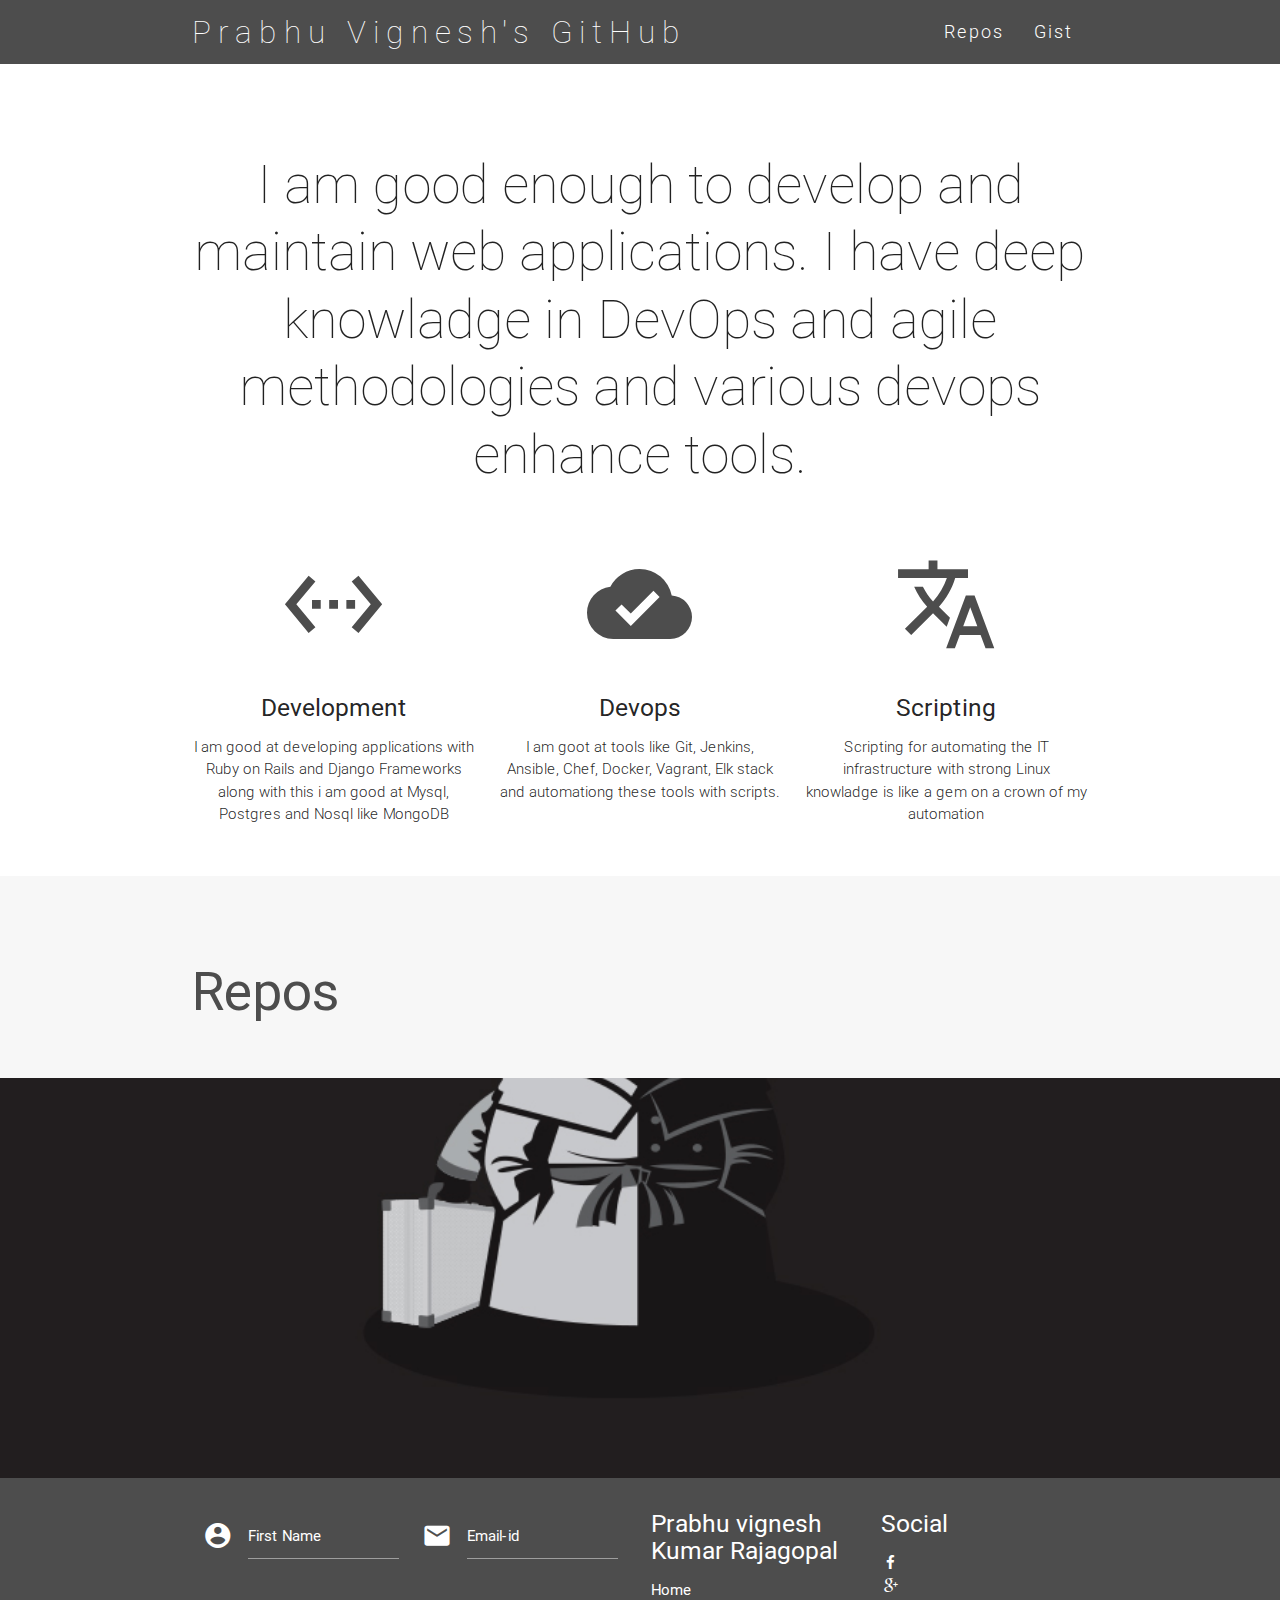
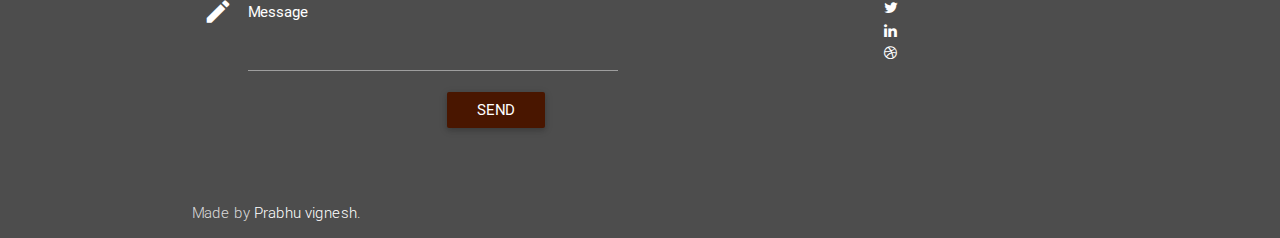
<file: github_page/index.html>
<!DOCTYPE html>
<html>
<head>
    <meta http-equiv="Content-Type" content="text/html; charset=UTF-8"/>
    <meta name="viewport" content="width=device-width, initial-scale=1, maximum-scale=1.0, user-scalable=no"/>
    <meta name="theme-color" content="#2196F3">
    <title>Prabhu's Github</title>

    <!-- CSS  -->
    <link href="min/plugin-min.css" type="text/css" rel="stylesheet">
    <link href="min/custom-min.css" type="text/css" rel="stylesheet" >
</head>
<body id="top" class="scrollspy">

<!-- Pre Loader -->
<div id="loader-wrapper">
    <div id="loader"></div>
 
    <div class="loader-section section-left"></div>
    <div class="loader-section section-right"></div>
 
</div>

<!--Navigation-->
 <div class="navbar-fixed">
    <nav id="nav_f" class="default_color" role="navigation">
        <div class="container">
            <div class="nav-wrapper">
            <a href="#" id="logo-container" class="brand-logo">Prabhu Vignesh's GitHub</a>
                <ul class="right hide-on-med-and-down">
                    <li><a href="#work">Repos</a></li>
                    <li><a href="#work">Gist</a></li>
                </ul>
                <ul id="nav-mobile" class="side-nav">
                    <li><a href="#work">Repos</a></li>
                    <li><a href="#work">Gist</a></li>
                </ul>
            <a href="#" data-activates="nav-mobile" class="button-collapse"><i class="mdi-navigation-menu"></i></a>
            </div>
        </div>
    </nav>
</div>



<!--Intro and service-->
<div id="intro" class="section scrollspy">
    <div class="container">
        <div class="row">
            <div  class="col s12">
                <h2 class="center header text_h2">I am good enough to develop and maintain web applications. I have deep knowladge in DevOps and agile methodologies and various devops enhance tools. </h2>
            </div>

            <div  class="col s12 m4 l4">
                <div class="center promo promo-example">
                    <i class="mdi-action-settings-ethernet"></i>
                    <h5 class="promo-caption">Development</h5>
                    <p class="light center">I am good at developing applications with Ruby on Rails and Django Frameworks along with this i am good at Mysql, Postgres and Nosql like MongoDB</p>
                </div>
            </div>
            <div class="col s12 m4 l4">
                <div class="center promo promo-example">
                    <i class="mdi-file-cloud-done"></i>
                    <h5 class="promo-caption">Devops</h5>
                    <p class="light center">I am goot at tools like Git, Jenkins, Ansible, Chef, Docker, Vagrant, Elk stack and automationg these tools with scripts. </p>
                </div>
            </div>
            <div class="col s12 m4 l4">
                <div class="center promo promo-example">
                    <i class="mdi-action-translate"></i>
                    <h5 class="promo-caption">Scripting</h5>
                    <p class="light center">Scripting for automating the IT infrastructure with strong Linux knowladge is like a gem on a crown of my automation</p>
                </div>
            </div>
        </div>
    </div>
</div>

<!--Work-->
<div class="section scrollspy" id="work">
    <div class="container">
        <h2 class="header text_b">Repos </h2>
        <div class="row" id ="github_list">
          

     
        </div>
    </div>
</div>

<!--Parallax-->
<div class="parallax-container">
    <div class="parallax"><img src="img/parallax1.png"></div>
</div>

<!--Footer-->
<footer id="contact" class="page-footer default_color scrollspy">
    <div class="container">  
        <div class="row">
            <div class="col l6 s12">
                <form class="col s12" action="https://formspree.io/prabhu.vignesh1990@gmail.com" method="post">
                    <div class="row">
                        <div class="input-field col s6">
                            <i class="mdi-action-account-circle prefix white-text"></i>
                            <input id="icon_prefix" name="name" type="text" class="validate white-text">
                            <label for="icon_prefix" class="white-text">First Name</label>
                        </div>
                        <div class="input-field col s6">
                            <i class="mdi-communication-email prefix white-text"></i>
                            <input id="icon_email" name="_replyto" type="email" class="validate white-text">
                            <label for="icon_email" class="white-text">Email-id</label>
                        </div>
                        <input type="hidden" name="_subject" value="Web CV Submission" />
                        <div class="input-field col s12">
                            <i class="mdi-editor-mode-edit prefix white-text"></i>
                            <textarea id="icon_prefix2" name="message" class="materialize-textarea white-text"></textarea>
                            <label for="icon_prefix2" class="white-text">Message</label>
                        </div>
                        <div class="col offset-s7 s5">
                    <div id="success"></div>
                        <div class="row">
                            <div class="form-group col-xs-12">
                                 <input class="btn btn-success btn-lg" type="submit" value="Send">
                            </div>
                        </div>
                        </div>
                    </div>
                </form>
            </div>
            <div class="col l3 s12">
                <h5 class="white-text">Prabhu vignesh Kumar Rajagopal</h5>
                <ul>
                    <li><a class="white-text" href="http://prabhuvignesh.github.io/">Home</a></li>
                </ul>
            </div>
            <div class="col l3 s12">
                <h5 class="white-text">Social</h5>


<ul class="list-inline">
                            <li>
                                <a href="https://www.facebook.com/prabhuvignesh" class="white-text "><i class="fa fa-fw fa-facebook"></i></a>
                            </li>
                            <li>
                                <a href="https://plus.google.com/+PrabhuVigneshRajagopal" class="white-text"><i class="fa fa-fw fa-google-plus"></i></a>
                            </li>
                            <li>
                                <a href="https://twitter.com/PrabhuRajagopal" class="white-text"><i class="fa fa-fw fa-twitter"></i></a>
                            </li>
                            <li>
                                <a href="https://in.linkedin.com/in/prabhu-vignesh-kumar-rajagopal-02694a36" class="white-text"><i class="fa fa-fw fa-linkedin"></i></a>
                            </li>
                            <li>
                                <a href="#" class="white-text"><i class="fa fa-fw fa-dribbble"></i></a>
                            </li>
                        </ul>

            </div>
        </div>
    </div>
    <div class="footer-copyright default_color">
        <div class="container">
            Made by <a class="white-text" href="http://prabhuvignesh.github.io">Prabhu vignesh</a>.
        </div>
    </div>
</footer>


    <!--  Scripts-->
    <script src="min/plugin-min.js"></script>
    <script src="min/custom-min.js"></script>
    <script type="text/javascript">






$(document).ready(function(){
    $.ajax({ url: "https://api.github.com/users/prabhuvignesh/repos",
            success: function(data){
               $.each( data, function( key, value ) {

                    $("#github_list").append("<div class=\"col s16 m4 l4\"><div class=\"card\"><div class=\"card-image waves-effect waves-block waves-light\"><img class=\"activator\" src=\"img/project5.png\"></div><div class=\"card-content\"><span class=\"card-title activator grey-text text-darken-4\" style=\"width: auto;height: 210px;overflow-x: scroll;overflow-y: hidden;white-space: nowrap;\">"+value.name+" <i class=\"mdi-navigation-more-vert right\"></i></span><p><a target=\"_blank\" href='"+value.html_url+"'>Project link</a></p></div><div class=\"card-reveal\"><span class=\"card-title grey-text text-darken-4\">"+value.name+" <i class=\"mdi-navigation-close right\"></i></span><p>"+value.description+"</p></div></div></div>");
                });
            }});
});


    </script>

    </body>
</html>
</file>
<file: github_page/min/custom-min.css>
.default_color{background-color:#4d4d4d !important}.default_color_text{color:#4d4d4d !important}.icon-block{padding:0
15px}#intro,#work,#team{padding-top:4rem}#index-banner{min-height:632px;max-height:864px;position:relative;background-color:#4d4d4d}#nav_f{box-shadow:none !important;-webkit-box-shadow:none !important}.text_h{padding:15% 0;font-size:6.0em;font-weight:100;color:white}.brand-logo{position:absolute;color:#fff;display:inline-block;font-size:2.1rem;font-style:normal;font-weight:100;padding:0;letter-spacing:7px}.text_h2{font-weight:100;margin-bottom:4%;line-height:4.5rem}.span_h2{font-weight:300;color:#4d4d4d}.text_b{color:#4d4d4d}.in{font-weight:400 !important;font-style:normal !important}.promo
i{color:#4d4d4d;font-size:7rem;display:block}.card-content
a{color:#4d4d4d}.card-content a:hover{color:#4d4d4d}#work,#team{background:rgb(247,247,247)}.text_pink{color:#EF9A9A}nav ul
a{font-size:1.2rem;color:#FFF;letter-spacing:2px;display:block;font-weight:300;padding:0px
15px}.cd-headline.type .cd-words-wrapper{vertical-align:top;overflow:hidden}.cd-headline.type .cd-words-wrapper::after{content:'';position:absolute;right:0;top:50%;bottom:auto;-webkit-transform:translateY(-50%);-moz-transform:translateY(-50%);-ms-transform:translateY(-50%);-o-transform:translateY(-50%);transform:translateY(-50%);height:90%;width:1px;background-color:#aebcb9}.cd-headline.type .cd-words-wrapper.waiting::after{-webkit-animation:cd-pulse 1s infinite;-moz-animation:cd-pulse 1s infinite;animation:cd-pulse 1s infinite}.cd-headline.type .cd-words-wrapper.selected{background-color:#FFF}.cd-headline.type .cd-words-wrapper.selected::after{visibility:hidden}.cd-headline.type .cd-words-wrapper.selected
b{color:#4d4d4d}.cd-headline.type
b{visibility:hidden}.cd-headline.type b.is-visible{visibility:visible}.cd-headline.type
i{position:absolute;visibility:hidden}.cd-headline.type
i.in{position:relative;visibility:visible}@-webkit-keyframes cd-pulse{0%{-webkit-transform:translateY(-50%) scale(1);opacity:1}40%{-webkit-transform:translateY(-50%) scale(0.9);opacity:0}100%{-webkit-transform:translateY(-50%) scale(0);opacity:0}}@-moz-keyframes cd-pulse{0%{-moz-transform:translateY(-50%) scale(1);opacity:1}40%{-moz-transform:translateY(-50%) scale(0.9);opacity:0}100%{-moz-transform:translateY(-50%) scale(0);opacity:0}}@keyframes cd-pulse{0%{-webkit-transform:translateY(-50%) scale(1);-moz-transform:translateY(-50%) scale(1);-ms-transform:translateY(-50%) scale(1);-o-transform:translateY(-50%) scale(1);transform:translateY(-50%) scale(1);opacity:1}40%{-webkit-transform:translateY(-50%) scale(0.9);-moz-transform:translateY(-50%) scale(0.9);-ms-transform:translateY(-50%) scale(0.9);-o-transform:translateY(-50%) scale(0.9);transform:translateY(-50%) scale(0.9);opacity:0}100%{-webkit-transform:translateY(-50%) scale(0);-moz-transform:translateY(-50%) scale(0);-ms-transform:translateY(-50%) scale(0);-o-transform:translateY(-50%) scale(0);transform:translateY(-50%) scale(0);opacity:0}}#preloader{position:fixed;top:0;left:0;right:0;bottom:0;background-color:#fff;z-index:1200}#status{width:200px;height:200px;position:absolute;left:50%;top:50%;background-image:url(/img/status.gif);background-repeat:no-repeat;background-position:center;margin:-100px 0 0 -100px}@media only screen and (max-width: 480px){.text_h{padding:4% 0;font-size:5em;font-weight:100;color:white}}input,textarea{border-bottom:1px solid #fff}nav a.button-collapse{left:-25px}.card-avatar .waves-effect{text-align:center;margin-top:20px}.card-avatar
img{height:150px;width:150px;border-radius:75px}.card-avatar .card-content{text-align:center}.card .card-content
p{margin:15px
0px}.card-avatar .card-content
i{font-size:1.5rem}.card-avatar .card-content .card-title{line-height:30px !important}.parallax-container{max-height:400px}footer.page-footer{margin-top:0px !important}
</file>
